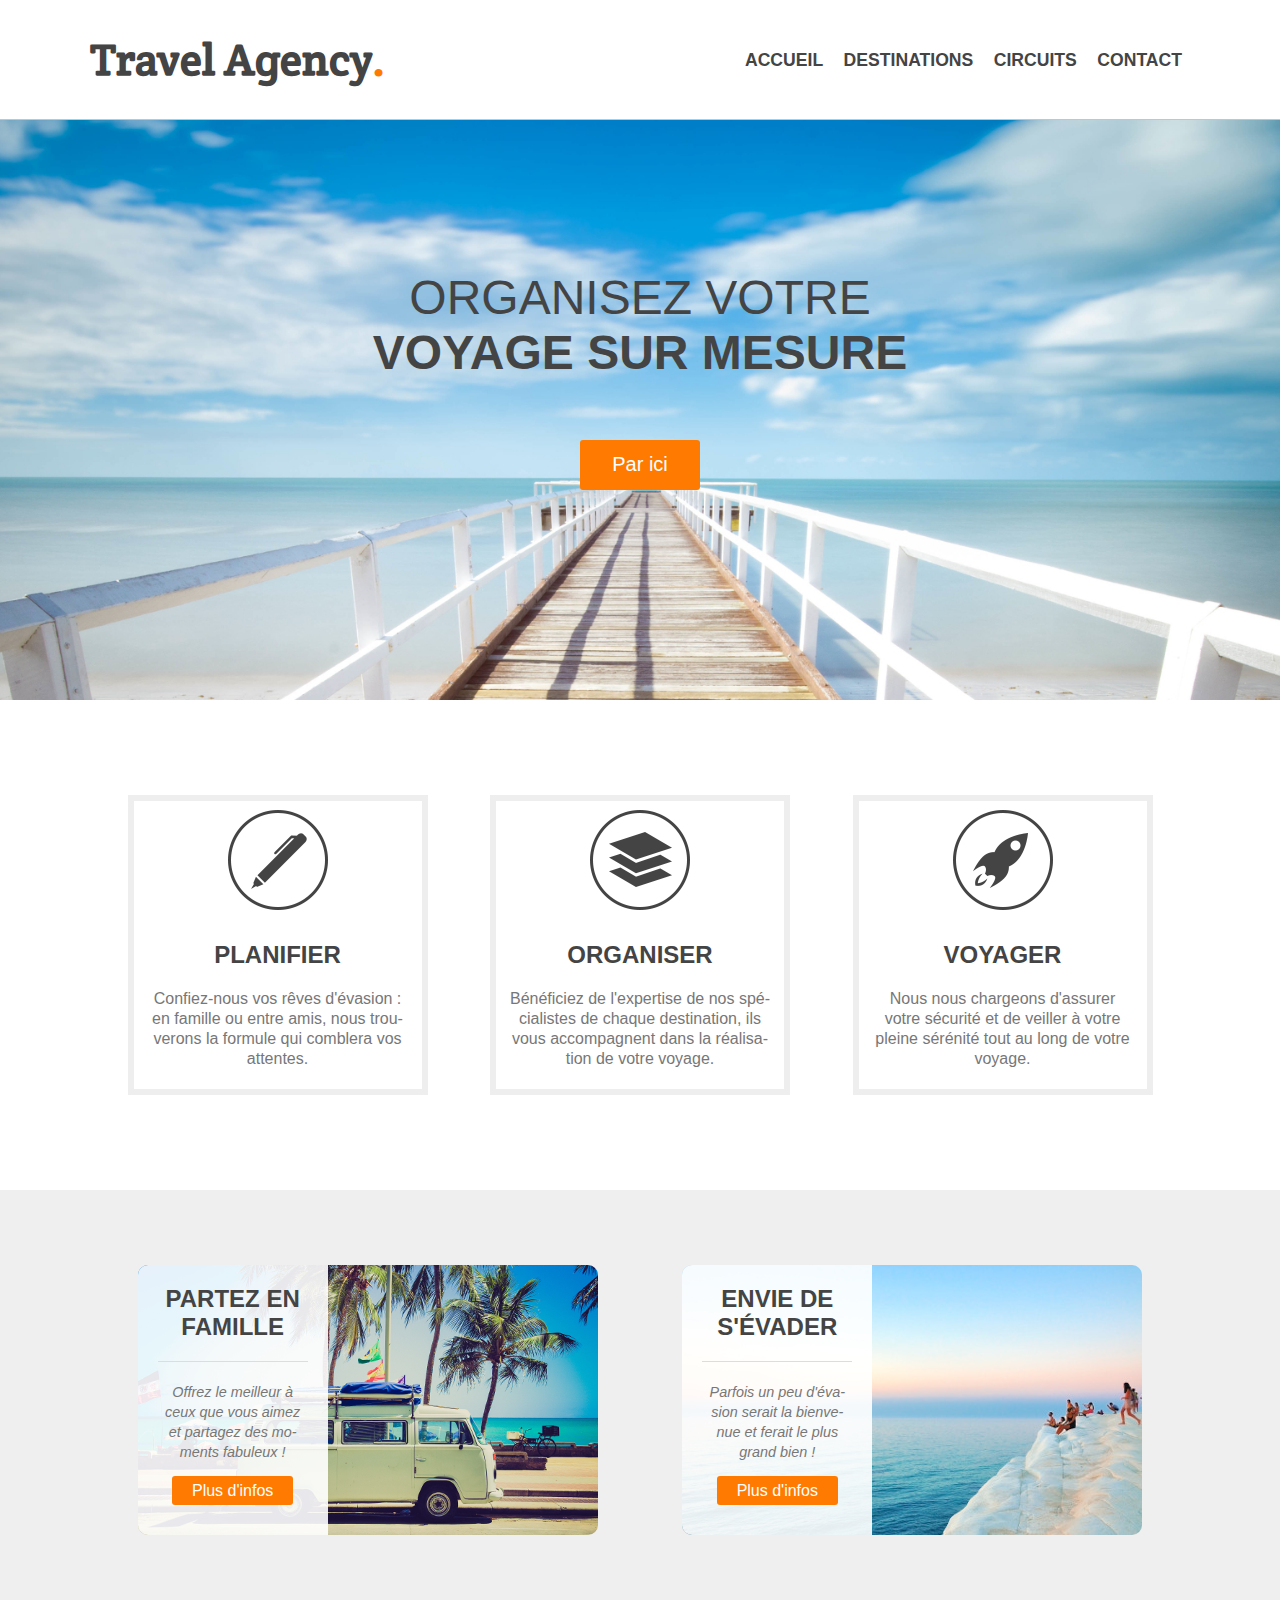
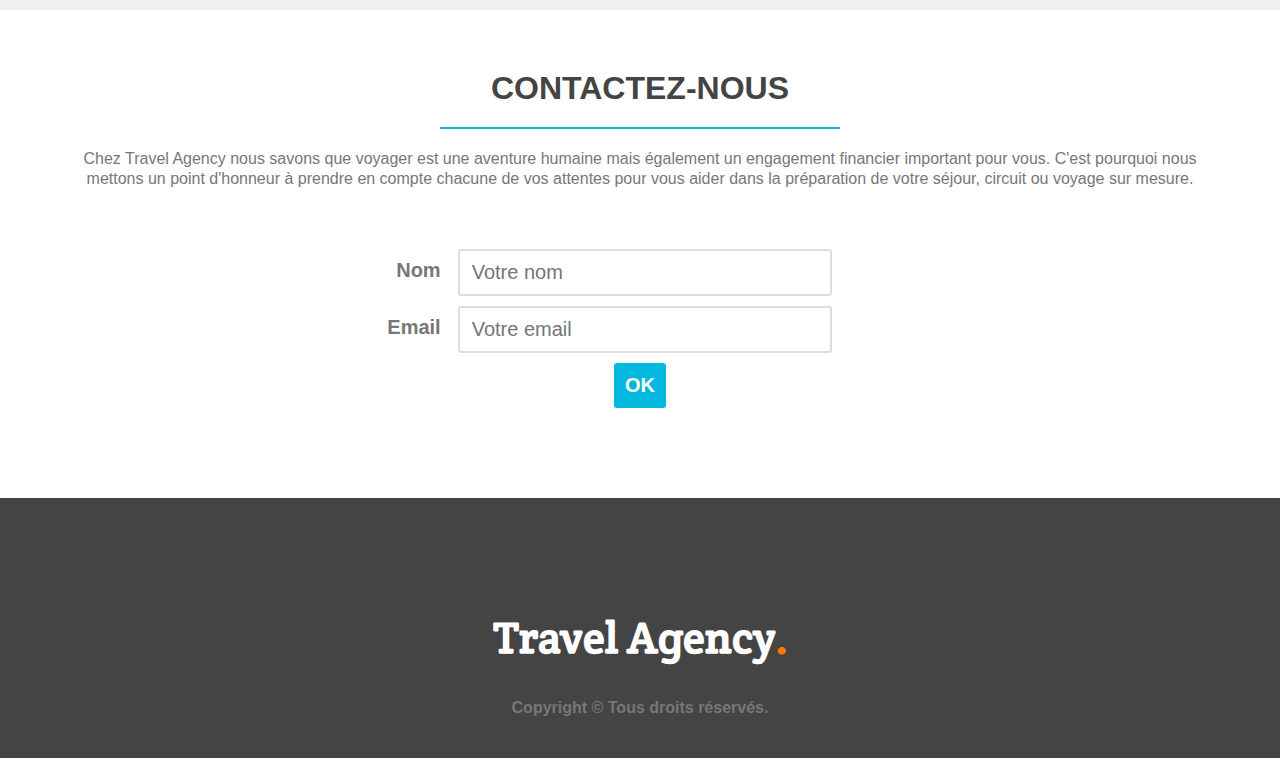
<file: index.html>
﻿<!DOCTYPE html>
<html lang="fr">

    <head>
        <meta charset="UTF-8">
        <meta name="viewport" content="width=device-width, initial-scale=1.0">
        <link rel="stylesheet" href="./resources/css/bootstrap-grid.min.css">
        <link rel="preconnect" href="https://fonts.googleapis.com">
        <link rel="preconnect" href="https://fonts.gstatic.com" crossorigin>
        <link href="https://fonts.googleapis.com/css2?family=Crete+Round:ital@0;1&display=swap" rel="stylesheet">
        <link rel="stylesheet" href="./resources/css/style.css">
        <script src="./resources/js/script.js" async></script>
        <title>Travel Agency</title>
    </head>

    <body>
        <header>
            <div class="container">
                <nav class="container d-flex align-items-center justify-content-between">
                    <h1>
                        <a href="#" aria-label="homepage" aria-current="page">
                            Travel&nbsp;Agency<span class="orange">.</span>
                        </a>
                    </h1>

                    <div class="main-navlinks">
                        <button type="button" class="hamburger" aria-label="Toggle Navigation" aria-expanded="false">
                            <span></span>
                            <span></span>
                            <span></span>
                        </button>
                        <div class="navlinks-container">
                            <a href="#main-image" aria-current="page">Accueil</a>
                            <a href="#steps">Destinations</a>
                            <a href="#possibilities">Circuits</a>
                            <a href="#contact">Contact</a>
                        </div>
                    </div>
                </nav>
            </div>
        </header>

        <main>
            <section id="main-image">
                <div class="container">
                    <h2>Organisez votre<br><strong>voyage sur mesure</strong></h2>
                    <a href="#" class="button button-1">Par ici</a>
                </div>
            </section>

            <section id="steps">
                <div class="container">
                    <ul class="row justify-content-evenly">
                        <li id="step-1">
                            <h3>Planifier</h3>
                            <p>Confiez-nous vos rêves d'évasion : en famille ou entre amis, nous trouverons
                                la formule qui comblera vos attentes.</p>
                        </li>
                        <li id="step-2">
                            <h3>Organiser</h3>
                            <p>Bénéficiez de l'expertise de nos spécialistes de chaque destination,
                                ils vous accompagnent dans la réalisation de votre voyage.</p>
                        </li>
                        <li id="step-3">
                            <h3>Voyager</h3>
                            <p>Nous nous chargeons d'assurer votre sécurité et de veiller à votre pleine
                                sérénité tout au long de votre voyage.</p>
                        </li>
                    </ul>
                </div>
            </section>

            <section id="possibilities">
                <div class="container">
                    <div class="row justify-content-evenly">
                        <article style="background-image:url('./resources/images/article-image-1.jpg')">
                            <div class="overlay">
                                <h3>Partez en famille</h3>
                                <p>
                                    <small>Offrez le meilleur à ceux que vous aimez et partagez des moments
                                        fabuleux&nbsp;!</small>
                                </p>
                                <a href="#" class="button button-2">Plus d'infos</a>
                            </div>
                        </article>

                        <article style="background-image:url('./resources/images/article-image-2.jpg')">
                            <div class="overlay">
                                <h3>Envie de s'évader</h3>
                                <p>
                                    <small>Parfois un peu d'évasion serait la bienvenue et ferait le plus grand
                                        bien&nbsp;!</small>
                                </p>
                                <a href="#" class="button button-2">Plus d'infos</a>
                            </div>
                        </article>
                    </div>
                </div>
            </section>

            <section id="contact">
                <div class="container">
                    <h2>Contactez-nous</h2>
                    <p>Chez Travel Agency nous savons que voyager est une aventure humaine mais également
                        un engagement financier important pour vous. C'est pourquoi nous mettons un
                        point d'honneur à prendre en compte chacune de vos attentes pour vous aider
                        dans la préparation de votre séjour, circuit ou voyage sur mesure.</p>

                    <form class="container">
                        <div class="row">
                            <label for="name" class="col-3 col-lg-4">Nom</label>
                            <input type="text" id="name" placeholder="Votre nom" class="col-6 col-lg-4">
                        </div>
                        <div class="row">
                            <label for="email" class="col-3 col-lg-4">Email</label>
                            <input type="text" id="email" placeholder="Votre email" class="col-6 col-lg-4">
                        </div>
                        <input type="submit" value="OK" class="button button-3">
                    </form>
                </div>
            </section>
        </main>

        <footer>
            <div class="container">
                <h1>Travel Agency<span class="orange">.</span></h1>
                <p class="copyright">Copyright © Tous droits réservés.</p>
            </div>
        </footer>
    </body>

</html>
</file>
<file: resources/css/style.css>
/* GENERAL ---------------------------------------------------------------------------------------------------------------------------------*/
:root {
  --blue: rgba(2, 184, 221, 1);
  --orange:  rgba(255, 122, 0, 1);
  --height-header: 120px;
  --font-size-xl : 3rem;
  --font-size-lg : 2.75rem;
  --font-size-md : 1.5rem;
  --font-size-xs : 0.9rem;
}

*,
::before,
::after {
  box-sizing: border-box;
  margin: 0;
  padding: 0;
}

body {
  min-height: 100vh;
  font-family: Arial, sans-serif;
  text-align: center;
}

img {
  display: block;           /* Improve media defaults */
  max-width: 100%;          /* Avoid image overflows */
  height:auto;              /* Image responsive */
}

p, h1, h2, h3, h4 {
  overflow-wrap: break-word;  /* avoid text overflows by autorizing break-words */
  hyphens:auto; /* break words respecting traditional rules and adding hyphens (traits d'union) */
}

h1,
h2,
h3,
h4,
a {
  color: #444;
}

h2, 
h3, 
h4 {
  text-transform: uppercase;
}

h1 {
  font-family: "Crete Round", serif;
  font-size: var(--font-size-lg);
  line-height: var(--height-header);
}

h2 {
  font-size: var(--font-size-xl);
}

h3 {
  font-size: var(--font-size-md);
}

p {
  line-height: 1.25rem;
  color: #777;
}
small {
  font-size: var(--font-size-xs);
  font-style: italic;
}

input, button {
  font: inherit;  /* Remove built-in form typography styles (incoherents with our design) */
}

ul {
  list-style: none;
}
a {
  text-decoration: none;
}

.orange {
  color: var(--orange);
}

.container {
  max-width: 1140px;
  padding: 0 10px;
}


/* HEADER ---------------------------------------------------------------------------------------------------------------------------------*/
/* en-tête sticky-top */
header {
  position: sticky;
  top:0;
  background-color: #fff;
  box-shadow: inset 0px -1px 0px #c5c5c6;
  z-index: 3;
}

.navlinks-container > a {
  font-size: 1.1rem;
  text-transform: uppercase;
  font-weight: bold;
  margin: 0 0.5rem;
  text-decoration: underline rgba(51, 153, 204,0);
  text-underline-position: under;
  text-underline-offset: 0.2em;
  transition: text-decoration-color 0.2s ease-out;
}
.navlinks-container > a:hover{
  text-decoration-color: var(--blue);
}

@media (max-width: 991px) {
  nav {
    padding: 1rem 1.25rem;
    position: relative;
  }

  /* hamburger */
  .hamburger {
    width: 2rem;
    height: 2rem;
    cursor: pointer;
    border: none;
    display: flex;
    align-items: center;
    position: relative;
  }

  .hamburger span {
    position: absolute;
    display: block;
    width: 100%;
    height: 2px;
    background-color: #333;
    transition: opacity 0.3s 0.15s ease-out;
  }
  .hamburger span:nth-child(1),
  .hamburger span:nth-child(3) {
    transition: transform 0.3s ease-out;
  }
  .hamburger span:nth-child(1) {
    transform: translateY(0.5rem);
  }
  .hamburger span:nth-child(3) {
    transform: translateY(-0.5rem);
  }

  .hamburger.open span:nth-child(1) {
    transform: translate(0) rotate(135deg);
  }
  .hamburger.open span:nth-child(2) {
    opacity: 0;
    transition: opacity 0s ease-out;
  }
  .hamburger.open span:nth-child(3) {
    transform: translate(0) rotate(-135deg);
  }

  .navlinks-container {
    display: flex;
    flex-direction: column;
    align-items: flex-start;
    position: fixed;
    top: var(--height-header);
    left: 0;
    height: calc(100vh - var(--height-header));
    padding: 15px 150px 15px 20px;
    background: rgba(250, 250, 250, 0.95);
    border-right: 1px solid #c5c5c6;
    transform: translate(-105%);
    transition: transform 0.3s ease-out;
    z-index:2;
  }
 
  .open {
    transform: translate(0%);
  }

  .navlinks-container a {
    margin: 0.8rem 0;
  }
}

@media (min-width: 992px) {
  .hamburger {
    display: none;
  }
  .main-navlinks {
    margin-left: auto;
  }
}

/* MAIN-IMAGE-----------------------------------------------------------------------------------------------------------------------------*/
#main-image {
  height: 580px;
  background: url('../images/main.jpg') center;
  background-size: cover;
}
#main-image h2 {
  font-weight: normal;
  padding: 150px 0 40px 0;
  margin-bottom: 20px;
}
.button {
  color: #fff;
  border-radius: 3px;
}
.button-1 {
  background-color: var(--orange);
  display: block;
  width: 120px;
  height: 50px;
  font-size: 1.25rem;
  line-height: 3rem;
  margin: 0 auto;
}
.button-1:hover {
  background-color: var(--blue);
}

/* STEPS-----------------------------------------------------------------------------------------------------------------------------*/
#steps ul {
  margin: 80px 0;
}
#steps li {
  width: 300px;
  height: 100%;
  margin: 15px;
  padding-top: 140px;
  border: 6px solid #eee;
  background-position-y: 5%;
}

#steps h3,
#steps p {
  margin-bottom:20px;
}

#step-1 {
  background: url('../images/steps-icon-1.png') no-repeat top center;
}
#step-2 {
  background: url('../images/steps-icon-2.png') no-repeat top center;
}
#step-3 {
  background: url('../images/steps-icon-3.png') no-repeat top center;
}

/* POSSIBILITIES----------------------------------------------------------------------------------------*/
#possibilities {
  background-color: #efefef;
  padding: 60px 0;
}
#possibilities article {
  width: 460px;
  height: 270px;
  border-radius: 10px;
  margin: 15px;
  position: relative;
}
.overlay {
  position: absolute;
  left: 0;
  background-color: rgba(255, 255, 255, 0.9);
  border-radius: 10px 0 0 10px;
  height: 100%;
  width: 190px;
  box-sizing: border-box;
  padding: 20px;
  text-align: center;
  z-index: 2;
}
article h3 {
  padding-bottom: 20px;
  border-bottom: 1px solid #ddd;
  margin-bottom:20px;
}
#possibilities p {
  margin: 20px 0;
}
.button-2 {
  background-color: var(--orange);
  line-height: 1rem;
  padding: 6px 20px;
}
.button-2:hover {
  background-color: var(--blue);
}

/* CONTACT------------------------------------------------------------------------------------------*/
#contact {
  padding: 60px 0;
  text-align: center;
}
#contact h2 {
  font-size: 2rem;
  padding-bottom: 20px;
  border-bottom: 2px solid #02b8dd;
  width: 400px;
  margin: 0 auto 20px auto;
}
form {
  margin: 60px 0 20px 0;
}

form > * {
  margin-bottom: 10px;
}

label, input {
  padding: 10px;
  font-size: 1.25rem;
}

label {
  color: #777;
  font-weight: bold;
  text-align: end;
  margin-right: 5px;
}

input[type="text"] {
  border: 2px solid #ddd;
  border-radius: 3px;
}

.button-3 {
  background-color: var(--blue);
  border-style: none;
  font-size: 20px;
  font-weight: bold;
  padding: 11px;
}

.button-3:hover {
  background-color: #444;
}

/* FOOTER-------------------------------------------------------------------------------------------*/
footer {
  height: 260px;
  background-color: #444;
  text-align: center;
}
footer h1 {
  color: #fff;
  padding-top: 80px;
}
.copyright {
  font-weight: bold;
  padding-top: 30 px;
  color: #777;
}
</file>
